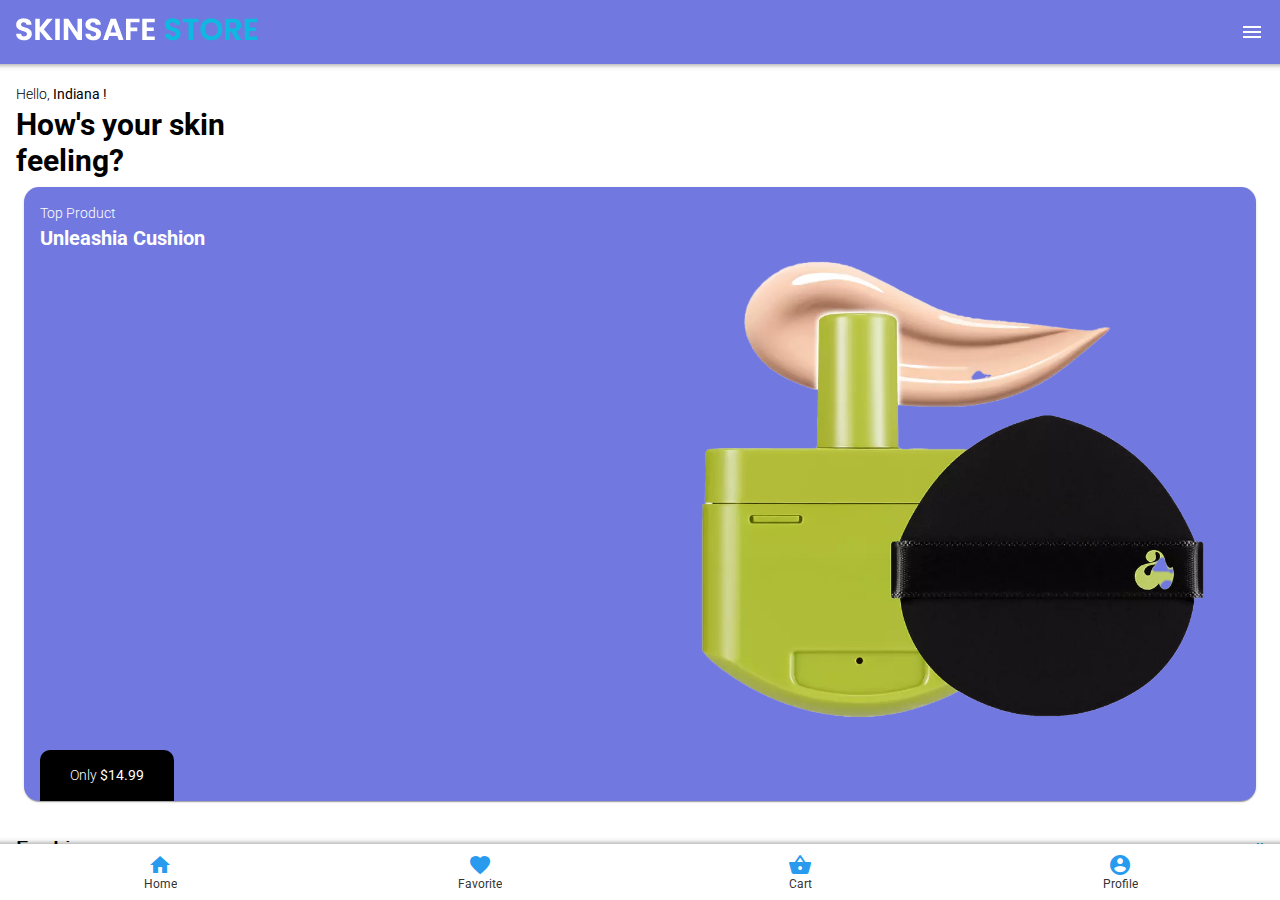
<file: index.html>
<!doctype html>
<html>
<head>
<meta charset="utf-8">
<meta name="viewport" content="width=device-width, initial-scale=1.0">
<title>SkinSafe App</title>
<link href="css/framework7.bundle.min.css" rel="stylesheet">
<link href="https://fonts.googleapis.com/icon?family=Material+Icons" rel="stylesheet">
<link href="css/style.css" rel="stylesheet">

</head>

<body>
	
	<div id="app">
			
		<section class="panel panel-left panel-cover">
		
			<div id="perfil" class="block">
				<img src="img/Examen/cliente.jpeg" alt="">
				<h4>Indiana Peña</h4>
				<p>Usual Client Profile</p>
			</div>
			
			<div class="list media-list">
				<ul>
					<li>
					  <a href="/home/" class="item-link item-content panel-close">
						<div class="item-media">
						  	<span class="material-icons">home</span>
						  </div>
						<div class="item-inner">
						  <div class="item-title">Home</div>
						</div>
					  </a>
					</li>
					<li>
					  <a href="/products/" class="item-link item-content panel-close">
						<div class="item-media">
						  	<span class="material-icons">sell</span>
						  </div>
						<div class="item-inner">
						  <div class="item-title">Products</div>
						</div>
					  </a>
					</li>
					<li>
					  <a href="#" class="item-link item-content">
						<div class="item-media">
						  	<span class="material-icons">question_answer</span>
						  </div>
						<div class="item-inner">
						  <div class="item-title">Messages</div>
						</div>
					  </a>
					</li>
					<li>
					  <a href="#" class="item-link item-content">
						<div class="item-media">
						  	<span class="material-icons">notifications</span>
						  </div>
						<div class="item-inner">
						  <div class="item-title">Notifications</div>
						</div>
					  </a>
					</li>
					<li>
					  <a href="#" class="item-link item-content">
						<div class="item-media">
						  	<span class="material-icons">bookmark</span>
						  </div>
						<div class="item-inner">
						  <div class="item-title">Bookmarks</div>
						</div>
					  </a>
					</li>
					<li>
					  <a href="/profile/" class="item-link item-content">
						<div class="item-media">
						  	<span class="material-icons">account_circle</span>
						  </div>
						<div class="item-inner">
						  <div class="item-title">Profile</div>
						</div>
					  </a>
					</li>
				</ul>
			</div>
			
		
		</section>
		
		
	<div class="view view-main view-init">

	<section data-name="home" class="page">

	  <!-- Top Navbar -->
	  <nav class="navbar">
		<div class="navbar-bg"></div>
		<div class="navbar-inner">
			<div class="title"><img src="img/Examen/LogoTienda.png" alt="" class="img-fluid"></div>
			<div class="right">
				<a href="#" class="link panel-open" data-panel="left">
					<i class="material-icons">menu</i>
				</a>
			</div>
		</div>
	  </nav>


		<section class="page-content">

			<div id="welcome" class="block">

				<p>Hello, <b>Indiana !</b></p>
				<h2>How's your skin <br>feeling?</h2>

				<article class="card">
					<div class="card-content card-content-padding">
						<div class="row">
							<article class="col-50">
								Top Product
								<h2>Unleashia Cushion</h2>
								<a href="#">
									<span class="precio">Only <b>$14.99</b></span>
								</a>
							</article>
							<article class="col-50">
								<img src="img/Examen/GreenRefill_22N_SinFondo_App.png" alt="" class="img-fluid">
							</article>
						</div>
					</div>
				</article>

			</div>
			
			
			<div class="row">
				<article class="col">
					<h2 class="block-title block-title-medium">For Lips</h2>
				</article>
				<article class="col text-align-right">
					<h2 class="block-title link"><a href="/products/" class="link">See all</a></h2>
				</article>
			</div>
			
			
			<div id="home-products" class="block">
				
				<div class="swiper-container swiper-init" data-slides-per-view="2">
				
					<div class="swiper-wrapper">
						<article class="swiper-slide">
							<div class="card producto">
								<div class="card-content card-content-padding">
									<img src="img/Examen/Delicious Spicy.jpg" alt="" class="img-fluid">
									<h4 class="nombre-producto">Unleashia Delicious Spicy</h4>
									<p class="tipo-producto">Lip Balm</p>
								</div>
								<div class="card-footer">
									<p class="precio-producto">$5.75</p>
									<a href="/info/">
										<span class="material-icons">
										add
										</span>
									</a>
								</div>
							</div>
						</article>

						<article class="swiper-slide">
							<div class="card producto">
								<div class="card-content card-content-padding">
									<img src="img/Examen/Fwee_Dear.jpg" alt="" class="img-fluid">
									<h4 class="nombre-producto">Fwee Matte Mud - Special Shade Dear</h4>
									<p class="tipo-producto">Lip Mud</p>
								</div>
								<div class="card-footer">
									<p class="precio-producto">$7.45</p>
									<a href="/info/">
										<span class="material-icons">
										add
										</span>
									</a>
								</div>
							</div>
						</article>
						
						<article class="swiper-slide">
							<div class="card producto">
								<div class="card-content card-content-padding">
									<img src="img/Examen/Rom_HippieBerry.webp" alt="" class="img-fluid">
									<h4 class="nombre-producto">Romand Balm - Hippie Berry</h4>
									<p class="tipo-producto">Lip Gloss</p>
								</div>
								<div class="card-footer">
									<p class="precio-producto">$3.25</p>
									<a href="#">
										<span class="material-icons">
										add
										</span>
									</a>
								</div>
							</div>
						</article>
						
						<article class="swiper-slide">
							<div class="card producto">
								<div class="card-content card-content-padding">
									<img src="img/Examen/Torriden.jpg" alt="" class="img-fluid">
									<h4 class="nombre-producto">Torriden Solid In - Lip Balm</h4>
									<p class="tipo-producto">Lip Essence</p>
								</div>
								<div class="card-footer">
									<p class="precio-producto">$2.75</p>
									<a href="#">
										<span class="material-icons">
										add
										</span>
									</a>
								</div>
							</div>
						</article>
					</div>
					
				</div>
				
			</div>
			
			<div class="row">
				<article class="col">
					<h2 class="block-title block-title-medium">For Skin</h2>
				</article>
				<article class="col text-align-right">
					<h2 class="block-title link"><a href="/products/" class="link">See all</a></h2>
				</article>
			</div>
			
			
			<div id="home-items" class="block">
				
				<div class="swiper-container swiper-init" data-slides-per-view="2">
				
					<div class="swiper-wrapper">
						<article class="swiper-slide">
							<div class="card producto">
								<div class="card-content card-content-padding">
									<img src="img/Examen/anua_Cream2.webp" alt="" class="img-fluid">
									<h4 class="nombre-producto">Anua Hearleaf 70% Soothing Cream</h4>
									<p class="tipo-producto">Face Cream</p>
								</div>
								<div class="card-footer">
									<p class="precio-producto">$5.75</p>
									<a href="/info/">
										<span class="material-icons">
										add
										</span>
									</a>
								</div>
							</div>
						</article>

						<article class="swiper-slide">
							<div class="card producto">
								<div class="card-content card-content-padding">
									<img src="img/Examen/cosrx_crema1.webp" alt="" class="img-fluid">
									<h4 class="nombre-producto">COSRX Advanced Snail Mucin Cream</h4>
									<p class="tipo-producto">Face Cream</p>
								</div>
								<div class="card-footer">
									<p class="precio-producto">$7.45</p>
									<a href="/ice-latte/">
										<span class="material-icons">
										add
										</span>
									</a>
								</div>
							</div>
						</article>
						
						<article class="swiper-slide">
							<div class="card producto">
								<div class="card-content card-content-padding">
									<img src="img/Examen/Tocobo1.jpeg" alt="" class="img-fluid">
									<h4 class="nombre-producto">Tocobo Sunscreen Stick</h4>
									<p class="tipo-producto">Sunscreen</p>
								</div>
								<div class="card-footer">
									<p class="precio-producto">$3.25</p>
									<a href="#">
										<span class="material-icons">
										add
										</span>
									</a>
								</div>
							</div>
						</article>
						
						<article class="swiper-slide">
							<div class="card producto">
								<div class="card-content card-content-padding">
									<img src="img/Examen/Peach_Cream1.webp" alt="" class="img-fluid">
									<h4 class="nombre-producto">Anua 77% Niacin Peach Cream</h4>
									<p class="tipo-producto">Face Cream</p>
								</div>
								<div class="card-footer">
									<p class="precio-producto">$2.75</p>
									<a href="#">
										<span class="material-icons">
										add
										</span>
									</a>
								</div>
							</div>
						</article>
					</div>
					
				</div>
				
			</div>


		</section> <!--/page-content -->

	</section> <!--/page -->
		
		<!-- toolbar -->
		
		<nav class="toolbar tabbar tabbar-labels toolbar-bottom">
			<div class="toolbar-inner">
				<a href="/home/" class="link">
					<i class="material-icons">home</i>
					<span class="tabbar-label">Home</span>
				</a>
				<a href="/products/" class="link">
					<i class="material-icons">favorite</i>
					<span class="tabbar-label">Favorite</span>
				</a>
				<a href="#" class="link">
					<i class="material-icons">shopping_basket</i>
					<span class="tabbar-label">Cart</span>
				</a>
				<a href="/products/" class="link">
					<i class="material-icons">account_circle</i>
					<span class="tabbar-label">Profile</span>
				</a>
			</div>
		</nav>
				
		
		<!-- /toolbar -->
		
	</div><!--/view -->
		
		
		
	</div><!--/app -->
	
	
	<script src="js/framework7.bundle.min.js"></script>
	<script src="js/app.js"></script>
	
	
	
	
	
</body>
</html>
</file>
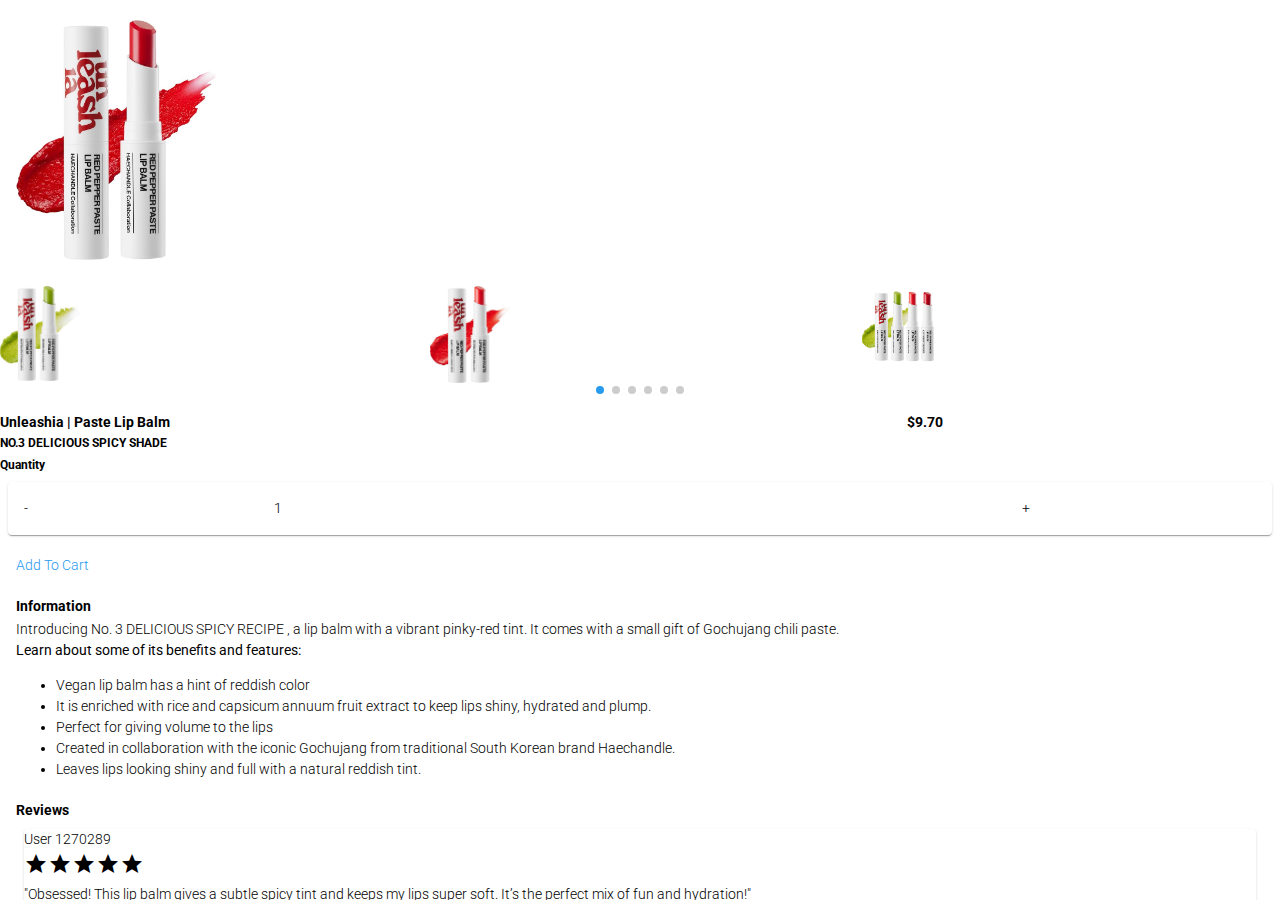
<file: info.html>
<!doctype html>
<html>
<head>
<meta charset="utf-8">
<meta name="viewport" content="width=device-width, initial-scale=1.0">
<title>SkinSafe App</title>
<link href="css/framework7.bundle.min.css" rel="stylesheet">
<link href="https://fonts.googleapis.com/icon?family=Material+Icons" rel="stylesheet">
<link href="css/style.css" rel="stylesheet">

</head>

<body>
	
	<div id="app">
			
		<section class="panel panel-left panel-cover">
		
			<div id="perfil" class="block">
				<img src="img/Examen/cliente.jpeg" alt="">
				<h4>Indiana Peña</h4>
				<p>Usual Client Profile</p>
			</div>
			
			<div class="list media-list">
				<ul>
					<li>
					  <a href="/home/" class="item-link item-content panel-close">
						<div class="item-media">
						  	<span class="material-icons">home</span>
						  </div>
						<div class="item-inner">
						  <div class="item-title">Home</div>
						</div>
					  </a>
					</li>
					<li>
					  <a href="/products/" class="item-link item-content panel-close">
						<div class="item-media">
						  	<span class="material-icons">sell</span>
						  </div>
						<div class="item-inner">
						  <div class="item-title">Products</div>
						</div>
					  </a>
					</li>
					<li>
					  <a href="#" class="item-link item-content">
						<div class="item-media">
						  	<span class="material-icons">question_answer</span>
						  </div>
						<div class="item-inner">
						  <div class="item-title">Messages</div>
						</div>
					  </a>
					</li>
					<li>
					  <a href="#" class="item-link item-content">
						<div class="item-media">
						  	<span class="material-icons">notifications</span>
						  </div>
						<div class="item-inner">
						  <div class="item-title">Notifications</div>
						</div>
					  </a>
					</li>
					<li>
					  <a href="#" class="item-link item-content">
						<div class="item-media">
						  	<span class="material-icons">bookmark</span>
						  </div>
						<div class="item-inner">
						  <div class="item-title">Bookmarks</div>
						</div>
					  </a>
					</li>
					<li>
					  <a href="/profile/" class="item-link item-content">
						<div class="item-media">
						  	<span class="material-icons">account_circle</span>
						  </div>
						<div class="item-inner">
						  <div class="item-title">Profile</div>
						</div>
					  </a>
					</li>
				</ul>
			</div>
			
		
		</section>
		
		
	<div class="view view-main view-init">

	 
		
		

<section class="page-content" data-name="info">

	<nav class="navbar">
		<div class="navbar-bg"></div>
		<div class="navbar-inner">
			<div class="left">
				<a href="#" class="link back">
					<i class="material-icons">chevron_left</i>
				</a>
			</div>
			<div class="title">Products</div>
			<div class="right">
				<a class="link icon-only searchbar-enable" data-searchbar=".search">
				  <i class="material-icons">search</i>
				</a>
				<a href="#" class="link panel-open" data-panel="left">
					<i class="material-icons">menu</i>
				</a>
			</div>
		</div>
		
		<form class="searchbar searchbar-expandable search searchbar-init" data-search-	container=".list-search" data-search-in=".card-content">
			<div class="searchbar-inner">
			   <div class="searchbar-input-wrap">
				 <input type="search" placeholder="Search..."/>
				 <i class="searchbar-icon"></i>
				 <span class="input-clear-button"></span>
			   </div>
		   	<span class="searchbar-disable-button if-not-aurora">Cancel</span>
			</div>
	  	</form>
	</nav>
	
		</section>
	<section class="page" data-name="productxsmax">
	

    <section class="page-content" id="page-product">
	<div class="block block-product">
        <div>
			<img src="img/Examen/Delicious Spicy.jpg" alt="img" class="img-fluid" width="200px">
        </div>
       

		    </div>
		
        <!-- Swiper Container -->
	<div data-pagination='{"el": ".swiper-pagination"}' data-space-between="10" data-slides-per-view="3" class="swiper-container swiper-init demo-swiper">
    <div class="swiper-wrapper">

        <div class="swiper-slide"><img src="img/Examen/Real Spicy.jpg" alt="Real Spicy" class="img-fluid" width="80px"></div>

        <div class="swiper-slide"><img src="img/Examen/Sweet & Sour.jpg" alt="Sweet & Sour" class="img-fluid" width="80px">
        </div>

        <div class="swiper-slide">
            <img src="img/Examen/Full - Trio.webp" alt="Full Trio" class="img-fluid" width="80px">
        </div>
		<div class="swiper-slide">
            <img src="img/Examen/Real Spicy.jpg" alt="Real Spicy" class="img-fluid" width="80px">
        </div>

        <div class="swiper-slide">
            <img src="img/Examen/Sweet & Sour.jpg" alt="Sweet & Sour" class="img-fluid" width="80px">
        </div>

        <div class="swiper-slide">
            <img src="img/Examen/Full - Trio.webp" alt="Full Trio" class="img-fluid" width="80px">
        </div>
		<div class="swiper-slide">
            <img src="img/Examen/Sweet & Sour.jpg" alt="Sweet & Sour" class="img-fluid" width="80px">
        </div>

        <div class="swiper-slide">
            <img src="img/Examen/Full - Trio.webp" alt="Full Trio" class="img-fluid" width="80px">
        </div>

    </div>

    <!-- Swiper Pagination -->
    <div class="swiper-pagination"></div>
</div>


<div>
            <div class="row">
                <article class="col-70">
                    <h4 class="prod_name">Unleashia | Paste Lip Balm </h4>
                    <h5 class="prod_id">NO.3 DELICIOUS SPICY SHADE</h5>
                </article>
                <article class="col-30">
                    <h4 class="prod_price">$9.70</h4>
                </article>
            </div>

        <h5 class="center">Quantity</h5>

        <div class="card card-cant">
            <div class="card-content card-content-padding">
                <div class="row center">
                    <article class="col-20 center">-</article>
                    <article class="col-60 center">1</article>
                    <article class="col-20 center">+</article>
                </div>
                

            </div>
          </div>
	</div>
		<div class="block block-payments">
			<a href="/cart/" class="btn-product">Add To Cart</a>
		</div>
		
		<div class="block block-product">
			<h4 class="down_product">Information</h4>
			<p>Introducing No. 3 DELICIOUS SPICY RECIPE , a lip balm with a vibrant pinky-red tint. It comes with a small gift of Gochujang chili paste.<br><b>Learn about some of its benefits and features:</b><br></p>
<ul>
<li>Vegan lip balm has a hint of reddish color</li>
<li>It is enriched with rice and capsicum annuum fruit extract to keep lips shiny, hydrated and plump.</li>
<li>Perfect for giving volume to the lips</li>
<li>Created in collaboration with the iconic Gochujang from traditional South Korean brand Haechandle.</li>
<li>Leaves lips looking shiny and full with a natural reddish tint.</li>
	</ul>
		</div>
		
		<div class="block block-product">
			<h4 class="down_product">Reviews</h4>
			<div class="card card-reviews">
				<p class="user_review">User 1270289</p>
				<span class="material-icons star-gold">star_rate</span><span class="material-icons star-gold">star_rate</span><span class="material-icons star-gold">star_rate</span><span class="material-icons star-gold">star_rate</span><span class="material-icons star-white">star_rate</span>
				<p>"Obsessed! This lip balm gives a subtle spicy tint and keeps my lips super soft. It’s the perfect mix of fun and hydration!"</p>
			</div>
			<div class="card card-reviews">
				<p class="user_review">User 1268953</p>
				<span class="material-icons star-gold">star_rate</span><span class="material-icons star-gold">star_rate</span><span class="material-icons star-gold">star_rate</span><span class="material-icons star-gold">star_rate</span><span class="material-icons star-gold">star_rate</span>
				<p>"Love the unique red pepper twist! It’s moisturizing with a bold, warm tint—definitely a conversation starter."</p>
			</div>
			<div class="card card-reviews">
				<p class="user_review">User 1352268</p>
				<span class="material-icons star-gold">star_rate</span><span class="material-icons star-gold">star_rate</span><span class="material-icons star-gold">star_rate</span><span class="material-icons star-gold">star_rate</span><span class="material-icons star-gold">star_rate</span>
				<p>"Smooth, spicy, and so chic! It adds a playful kick to my makeup routine while keeping my lips nourished all day."</p>
			</div>
		</div>
			
		<nav class="toolbar tabbar tabbar-labels toolbar-bottom">
			<div class="toolbar-inner">
				<a href="/home/" class="link">
					<i class="material-icons">home</i>
					<span class="tabbar-label">Home</span>
				</a>
				<a href="/products/" class="link">
					<i class="material-icons">favorite</i>
					<span class="tabbar-label">Favorite</span>
				</a>
				<a href="#" class="link">
					<i class="material-icons">shopping_basket</i>
					<span class="tabbar-label">Cart</span>
				</a>
				<a href="/profile/" class="link">
					<i class="material-icons">account_circle</i>
					<span class="tabbar-label">Profile</span>
				</a>
			</div>
		</nav>
	</section>
	</section>
		
		<!-- toolbar -->
	
				
		
		<!-- /toolbar -->
		
	</div><!--/view -->		
		
		
	</div><!--/app -->
	
	
	<script src="js/framework7.bundle.min.js"></script>
	<script src="js/app.js"></script>
	
	<script>
    document.addEventListener('DOMContentLoaded', function () {
        new Swiper('.swiper-container', {
            slidesPerView: 3,
            spaceBetween: 10,
            pagination: {
                el: '.swiper-pagination',
                clickable: true,
            },
        });
    });
</script>
	
	
	
</body>
</html>
</file>
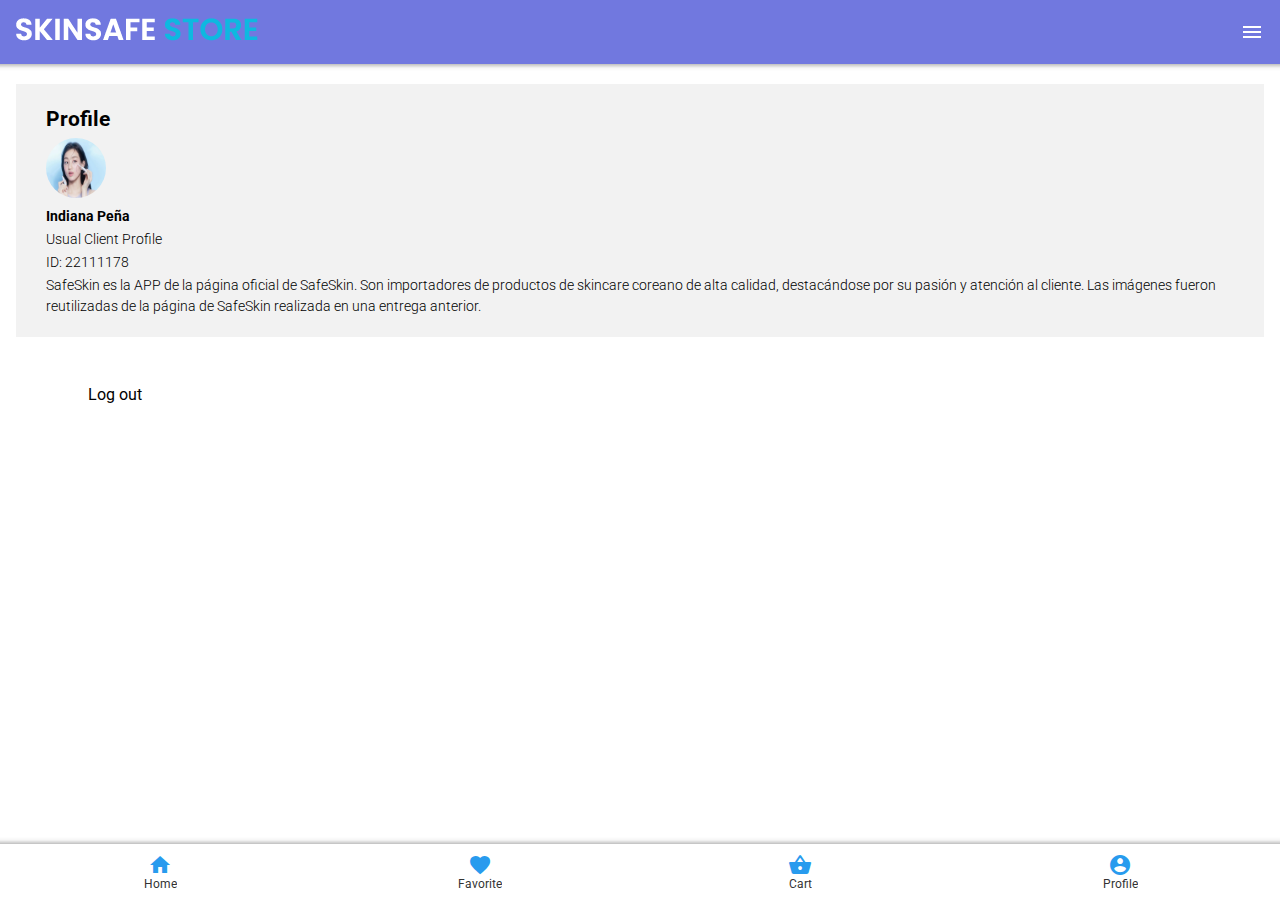
<file: perfil.html>
<!doctype html>
<html>
<head>
<meta charset="utf-8">
<meta name="viewport" content="width=device-width, initial-scale=1.0">
<title>SkinSafe App</title>
<link href="css/framework7.bundle.min.css" rel="stylesheet">
<link href="https://fonts.googleapis.com/icon?family=Material+Icons" rel="stylesheet">
<link href="css/style.css" rel="stylesheet">

</head>

<body>
	
	<div id="app">
			
		<section class="panel panel-left panel-cover">
		
			<div id="profile" class="block">
				<img src="img/Examen/cliente.jpeg" alt="">
				<h4>Indiana Peña</h4>
				<p>Usual Client Profile</p>
			</div>
			
			<div class="list media-list">
				<ul>
					<li>
					  <a href="/home/" class="item-link item-content panel-close">
						<div class="item-media">
						  	<span class="material-icons">home</span>
						  </div>
						<div class="item-inner">
						  <div class="item-title">Home</div>
						</div>
					  </a>
					</li>
					<li>
					  <a href="/products/" class="item-link item-content panel-close">
						<div class="item-media">
						  	<span class="material-icons">sell</span>
						  </div>
						<div class="item-inner">
						  <div class="item-title">Products</div>
						</div>
					  </a>
					</li>
					<li>
					  <a href="#" class="item-link item-content">
						<div class="item-media">
						  	<span class="material-icons">question_answer</span>
						  </div>
						<div class="item-inner">
						  <div class="item-title">Messages</div>
						</div>
					  </a>
					</li>
					<li>
					  <a href="#" class="item-link item-content">
						<div class="item-media">
						  	<span class="material-icons">notifications</span>
						  </div>
						<div class="item-inner">
						  <div class="item-title">Notifications</div>
						</div>
					  </a>
					</li>
					<li>
					  <a href="#" class="item-link item-content">
						<div class="item-media">
						  	<span class="material-icons">bookmark</span>
						  </div>
						<div class="item-inner">
						  <div class="item-title">Bookmarks</div>
						</div>
					  </a>
					</li>
					<li>
					  <a href="/perfilito/" class="item-link item-content">
						<div class="item-media">
						  	<span class="material-icons">account_circle</span>
						  </div>
						<div class="item-inner">
						  <div class="item-title">Profile</div>
						</div>
					  </a>
					</li>
				</ul>
			</div>
			
		
		</section>
		
		
	<div class="view view-main view-init">

	 
		<nav class="navbar">
		<div class="navbar-bg"></div>
		<div class="navbar-inner">
			<div class="title"><img src="img/Examen/LogoTienda.png" alt="" class="img-fluid"></div>
			<div class="right">
				<a href="#" class="link panel-open" data-panel="left">
					<i class="material-icons">menu</i>
				</a>
			</div>
		</div>
	  </nav>
		

<section class="page-content" id="page-profile">
		
	
		<div class="block block-profile">
			<div id="perfil" class="block">
				<h2 class="page-title">Profile</h2>
				<img src="img/Examen/cliente.jpeg" alt="">
				<h4>Indiana Peña</h4>
				<p>Usual Client Profile</p>
				<p class="id-user">ID: 22111178</p>
				<p>SafeSkin es la APP de la página oficial de SafeSkin. Son importadores de productos de skincare coreano de alta calidad, destacándose por su pasión y atención al cliente. Las imágenes fueron reutilizadas de la página de SafeSkin realizada en una entrega anterior.</p>
				
			</div>
			
			
			<div class="list media-list no-hairlines-between no-hairlines">
              <ul>
                
				<li>
					<a href="#" class="item-link item-content">
						<div class="item-media"><span class="material-icons bg-color">logout</span></div>
						<div class="item-inner">
                   		<div class="item-title bg-color">Log out</div>
						</div>
					</a>
                </li>
				<li>
					
					<a href="#" class="item-link item-content">
						
					</a>
                </li>
              </ul>
			</div>
		</div>
		
	</section>

			
		<nav class="toolbar tabbar tabbar-labels toolbar-bottom">
			<div class="toolbar-inner">
				<a href="/home/" class="link">
					<i class="material-icons">home</i>
					<span class="tabbar-label">Home</span>
				</a>
				<a href="/products/" class="link">
					<i class="material-icons">favorite</i>
					<span class="tabbar-label">Favorite</span>
				</a>
				<a href="#" class="link">
					<i class="material-icons">shopping_basket</i>
					<span class="tabbar-label">Cart</span>
				</a>
				<a href="/perfilito/" class="link">
					<i class="material-icons">account_circle</i>
					<span class="tabbar-label">Profile</span>
				</a>
			</div>
		</nav>
	</section>

		
		<!-- toolbar -->
	
				
		
		<!-- /toolbar -->
		
	</div><!--/view -->		
		
		
	</div><!--/app -->
	
	
	<script src="js/framework7.bundle.min.js"></script>
	<script src="js/app.js"></script>
	
	<script>
    document.addEventListener('DOMContentLoaded', function () {
        new Swiper('.swiper-container', {
            slidesPerView: 3,
            spaceBetween: 10,
            pagination: {
                el: '.swiper-pagination',
                clickable: true,
            },
        });
    });
</script>
	
	
	
</body>
</html>
</file>
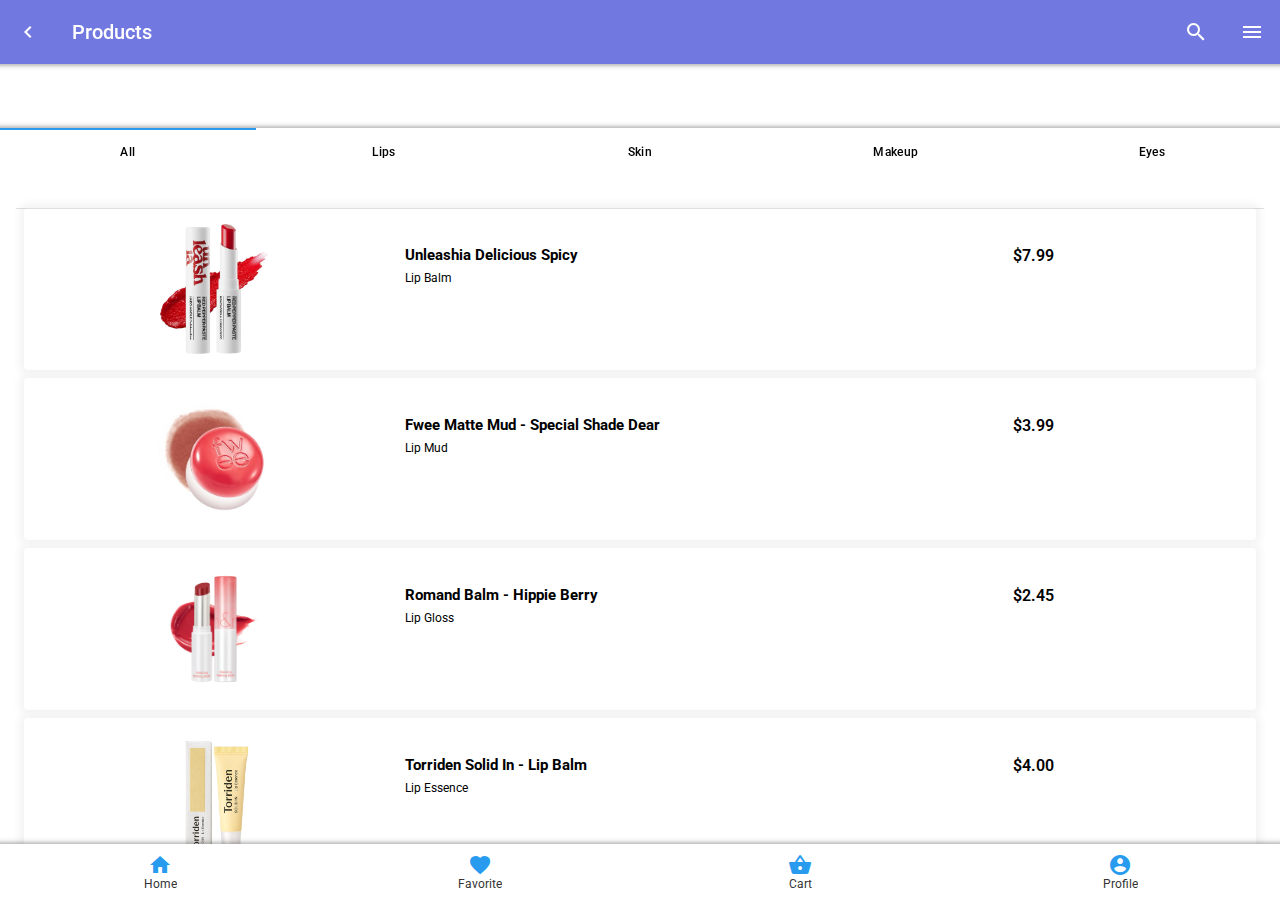
<file: products.html>
<!doctype html>
<html>
<head>
<meta charset="utf-8">
<meta name="viewport" content="width=device-width, initial-scale=1.0">
<title>SkinSafe App</title>
<link href="css/framework7.bundle.min.css" rel="stylesheet">
<link href="https://fonts.googleapis.com/icon?family=Material+Icons" rel="stylesheet">
<link href="css/style.css" rel="stylesheet">

</head>

<body>
	
	<div id="app">
			
		<section class="panel panel-left panel-cover">
		
			<div id="perfil" class="block">
				<img src="img/Examen/cliente.jpeg" alt="">
				<h4>Indiana Peña</h4>
				<p>Usual Client Profile</p>
			</div>
			
			<div class="list media-list">
				<ul>
					<li>
					  <a href="/home/" class="item-link item-content panel-close">
						<div class="item-media">
						  	<span class="material-icons">home</span>
						  </div>
						<div class="item-inner">
						  <div class="item-title">Home</div>
						</div>
					  </a>
					</li>
					<li>
					  <a href="/products/" class="item-link item-content panel-close">
						<div class="item-media">
						  	<span class="material-icons">sell</span>
						  </div>
						<div class="item-inner">
						  <div class="item-title">Products</div>
						</div>
					  </a>
					</li>
					<li>
					  <a href="#" class="item-link item-content">
						<div class="item-media">
						  	<span class="material-icons">question_answer</span>
						  </div>
						<div class="item-inner">
						  <div class="item-title">Messages</div>
						</div>
					  </a>
					</li>
					<li>
					  <a href="#" class="item-link item-content">
						<div class="item-media">
						  	<span class="material-icons">notifications</span>
						  </div>
						<div class="item-inner">
						  <div class="item-title">Notifications</div>
						</div>
					  </a>
					</li>
					<li>
					  <a href="#" class="item-link item-content">
						<div class="item-media">
						  	<span class="material-icons">bookmark</span>
						  </div>
						<div class="item-inner">
						  <div class="item-title">Bookmarks</div>
						</div>
					  </a>
					</li>
					<li>
					  <a href="/profile/" class="item-link item-content">
						<div class="item-media">
						  	<span class="material-icons">account_circle</span>
						  </div>
						<div class="item-inner">
						  <div class="item-title">Profile</div>
						</div>
					  </a>
					</li>
				</ul>
			</div>
			
		
		</section>
		
		
	<div class="view view-main view-init">

	<section data-name="home" class="page">

	 
		
		

<section class="page-content" data-name="products">

	<nav class="navbar">
		<div class="navbar-bg"></div>
		<div class="navbar-inner">
			<div class="left">
				<a href="#" class="link back">
					<i class="material-icons">chevron_left</i>
				</a>
			</div>
			<div class="title">Products</div>
			<div class="right">
				<a class="link icon-only searchbar-enable" data-searchbar=".search">
				  <i class="material-icons">search</i>
				</a>
				<a href="#" class="link panel-open" data-panel="left">
					<i class="material-icons">menu</i>
				</a>
			</div>
		</div>
		
		<form class="searchbar searchbar-expandable search searchbar-init" data-search-	container=".list-search" data-search-in=".card-content">
			<div class="searchbar-inner">
			   <div class="searchbar-input-wrap">
				 <input type="search" placeholder="Search..."/>
				 <i class="searchbar-icon"></i>
				 <span class="input-clear-button"></span>
			   </div>
		   	<span class="searchbar-disable-button if-not-aurora">Cancel</span>
			</div>
	  	</form>
	</nav>
	
	
	
	<section class="page-content">
	
		<div id="toolbar-tab" class="toolbar tabbar toolbar-bottom">
			<div class="toolbar-inner">
			  	<a href="#tab-1" class="tab-link tab-link-active">All</a>
			  	<a href="#tab-2" class="tab-link">Lips</a>
			  	<a href="#tab-3" class="tab-link">Skin</a>
				<a href="#tab-2" class="tab-link">Makeup</a>
			  	<a href="#tab-3" class="tab-link">Eyes</a>
			</div>
		</div>
		
		<div id="products" class="block">
					
			<div class="list list-search">
				<ul>
					<li>
						<a href="/info/">
						<div class="card producto">
							<div class="card-content card-content-padding">
								<div class="row">
									<article class="col-30">
										<img src="img/Examen/Delicious Spicy.jpg" alt="" class="img-fluid">
									</article>
									<article class="col-50">
										<h4 class="nombre-producto">Unleashia Delicious Spicy</h4>
									<p class="tipo-producto">Lip Balm</p>
									</article>
									<article class="col-20">
										<p class="precio-producto">$7.99</p>
									</article>								
								</div>							
							</div>
						</div>
						</a>
					</li>
					<li>
						<a href="/info/">
						<div class="card producto">
							<div class="card-content card-content-padding">
								<div class="row">
									<article class="col-30">
										<img src="img/Examen/Fwee_Dear.jpg" alt="" class="img-fluid">
									</article>
									<article class="col-50">
										<h4 class="nombre-producto">Fwee Matte Mud - Special Shade Dear</h4>
									<p class="tipo-producto">Lip Mud</p>
									</article>
									<article class="col-20">
										<p class="precio-producto">$3.99</p>
									</article>								
								</div>							
							</div>
						</div>
						</a>
					</li>
					<li>
						<a href="/info/">
						<div class="card producto">
							<div class="card-content card-content-padding">
								<div class="row">
									<article class="col-30">
										<img src="img/Examen/Rom_HippieBerry.webp" alt="" class="img-fluid">
									</article>
									<article class="col-50">
										<h4 class="nombre-producto">Romand Balm - Hippie Berry</h4>
									<p class="tipo-producto">Lip Gloss</p>
									</article>
									<article class="col-20">
										<p class="precio-producto">$2.45</p>
									</article>								
								</div>							
							</div>
						</div>
						</a>
					</li>
					<li>
						<a href="/ice-latte/">
						<div class="card producto">
							<div class="card-content card-content-padding">
								<div class="row">
									<article class="col-30">
										<img src="img/Examen/Torriden.jpg" alt="" class="img-fluid">
									</article>
									<article class="col-50">
										<h4 class="nombre-producto">Torriden Solid In - Lip Balm</h4>
									<p class="tipo-producto">Lip Essence</p>
									</article>
									<article class="col-20">
										<p class="precio-producto">$4.00</p>
									</article>								
								</div>							
							</div>
						</div>
						</a>
					</li>
					<li>
						<div class="card producto">
							<div class="card-content card-content-padding">
								<div class="row">
									<article class="col-30">
										<img src="img/Examen/anua_Cream2.webp" alt="" class="img-fluid">
									</article>
									<article class="col-50">
										<h4 class="nombre-producto">Anua Hearleaf 70% Soothing Cream</h4>
									<p class="tipo-producto">Face Cream</p>
									</article>
									<article class="col-20">
										<p class="precio-producto">$2.50</p>
									</article>								
								</div>							
							</div>
						</div>
					</li>
					<li>
						<div class="card producto">
							<div class="card-content card-content-padding">
								<div class="row">
									<article class="col-30">
										<img src="img/Examen/cosrx_crema1.webp" alt="" class="img-fluid">
									</article>
									<article class="col-50">
										<h4 class="nombre-producto">COSRX Advanced Snail Mucin Cream</h4>
									<p class="tipo-producto">Face Cream</p>
									</article>
									<article class="col-20">
										<p class="precio-producto">$3.25</p>
									</article>								
								</div>							
							</div>
						</div>
					</li>
					<li>
						<div class="card producto">
							<div class="card-content card-content-padding">
								<div class="row">
									<article class="col-30">
										<img src="img/Examen/Tocobo1.jpeg" alt="" class="img-fluid">
									</article>
									<article class="col-50">
										<h4 class="nombre-producto">Tocobo Sunscreen Stick</h4>
									<p class="tipo-producto">Sunscreen</p>
									</article>
									<article class="col-20">
										<p class="precio-producto">$3.25</p>
									</article>								
								</div>							
							</div>
						</div>
					</li>
					<li>
						<div class="card producto">
							<div class="card-content card-content-padding">
								<div class="row">
									<article class="col-30">
										<img src="img/Examen/Peach_Cream1.webp" alt="" class="img-fluid">
									</article>
									<article class="col-50">
										<h4 class="nombre-producto">Anua 77% Niacin Peach Cream</h4>
									<p class="tipo-producto">Face Cream</p>
									</article>
									<article class="col-20">
										<p class="precio-producto">$3.25</p>
									</article>								
								</div>							
							</div>
						</div>
					</li>
				</ul>
			</div><!-- /list -->		
			
		
		</div><!-- /#products -->
		
		
	</section><!-- /page-content -->

</section>
</section>
		<!-- toolbar -->
		
		<nav class="toolbar tabbar tabbar-labels toolbar-bottom">
			<div class="toolbar-inner">
				<a href="/home/" class="link">
					<i class="material-icons">home</i>
					<span class="tabbar-label">Home</span>
				</a>
				<a href="/products/" class="link">
					<i class="material-icons">favorite</i>
					<span class="tabbar-label">Favorite</span>
				</a>
				<a href="#" class="link">
					<i class="material-icons">shopping_basket</i>
					<span class="tabbar-label">Cart</span>
				</a>
				<a href="/profile/" class="link">
					<i class="material-icons">account_circle</i>
					<span class="tabbar-label">Profile</span>
				</a>
			</div>
		</nav>
				
		
		<!-- /toolbar -->
		
	</div><!--/view -->
		
		
		
	</div><!--/app -->
	
	
	<script src="js/framework7.bundle.min.js"></script>
	<script src="js/app.js"></script>
	
	
	
	
	
</body>
</html>
</file>
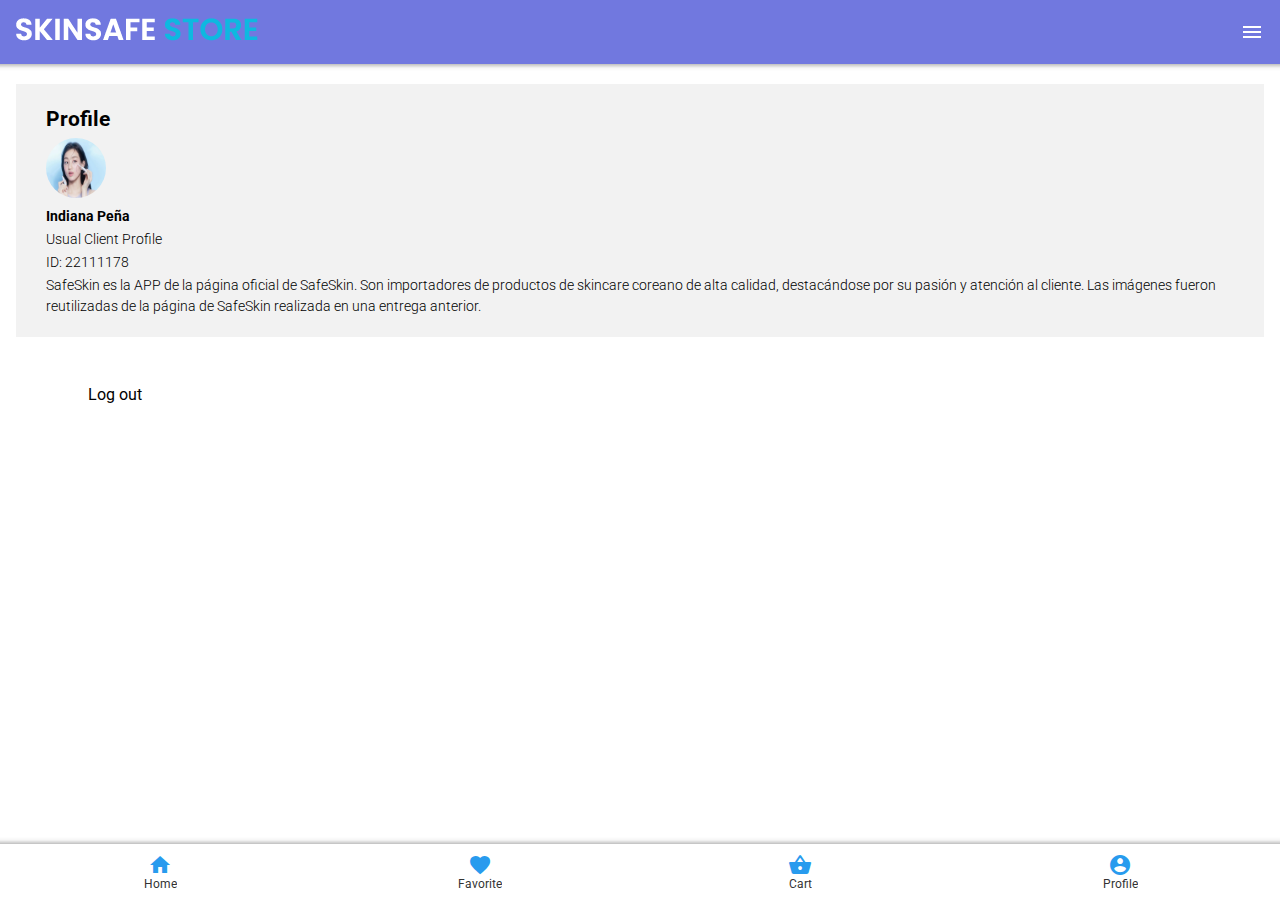
<file: profile.html>
<!doctype html>
<html>
<head>
<meta charset="utf-8">
<meta name="viewport" content="width=device-width, initial-scale=1.0">
<title>SkinSafe App</title>
<link href="css/framework7.bundle.min.css" rel="stylesheet">
<link href="https://fonts.googleapis.com/icon?family=Material+Icons" rel="stylesheet">
<link href="css/style.css" rel="stylesheet">

</head>

<body>
	
	<div id="app">
			
		<section class="panel panel-left panel-cover">
		
			<div id="profile" class="block">
				<img src="img/Examen/cliente.jpeg" alt="">
				<h4>Indiana Peña</h4>
				<p>Usual Client Profile</p>
			</div>
			
			<div class="list media-list">
				<ul>
					<li>
					  <a href="/home/" class="item-link item-content panel-close">
						<div class="item-media">
						  	<span class="material-icons">home</span>
						  </div>
						<div class="item-inner">
						  <div class="item-title">Home</div>
						</div>
					  </a>
					</li>
					<li>
					  <a href="/products/" class="item-link item-content panel-close">
						<div class="item-media">
						  	<span class="material-icons">sell</span>
						  </div>
						<div class="item-inner">
						  <div class="item-title">Products</div>
						</div>
					  </a>
					</li>
					<li>
					  <a href="#" class="item-link item-content">
						<div class="item-media">
						  	<span class="material-icons">question_answer</span>
						  </div>
						<div class="item-inner">
						  <div class="item-title">Messages</div>
						</div>
					  </a>
					</li>
					<li>
					  <a href="#" class="item-link item-content">
						<div class="item-media">
						  	<span class="material-icons">notifications</span>
						  </div>
						<div class="item-inner">
						  <div class="item-title">Notifications</div>
						</div>
					  </a>
					</li>
					<li>
					  <a href="#" class="item-link item-content">
						<div class="item-media">
						  	<span class="material-icons">bookmark</span>
						  </div>
						<div class="item-inner">
						  <div class="item-title">Bookmarks</div>
						</div>
					  </a>
					</li>
					<li>
					  <a href="/profile/" class="item-link item-content">
						<div class="item-media">
						  	<span class="material-icons">account_circle</span>
						  </div>
						<div class="item-inner">
						  <div class="item-title">Profile</div>
						</div>
					  </a>
					</li>
				</ul>
			</div>
			
		
		</section>
		
		
	<div class="view view-main view-init">

	 
		<nav class="navbar">
		<div class="navbar-bg"></div>
		<div class="navbar-inner">
			<div class="title"><img src="img/Examen/LogoTienda.png" alt="" class="img-fluid"></div>
			<div class="right">
				<a href="#" class="link panel-open" data-panel="left">
					<i class="material-icons">menu</i>
				</a>
			</div>
		</div>
	  </nav>
		

<section class="page-content" id="page-profile">
		
	
		<div class="block block-profile">
			<div id="perfil" class="block">
				<h2 class="page-title">Profile</h2>
				<img src="img/Examen/cliente.jpeg" alt="">
				<h4>Indiana Peña</h4>
				<p>Usual Client Profile</p>
				<p class="id-user">ID: 22111178</p>
				<p>SafeSkin es la APP de la página oficial de SafeSkin. Son importadores de productos de skincare coreano de alta calidad, destacándose por su pasión y atención al cliente. Las imágenes fueron reutilizadas de la página de SafeSkin realizada en una entrega anterior.</p>
				
			</div>
			
			
			<div class="list media-list no-hairlines-between no-hairlines">
              <ul>
                
				<li>
					<a href="#" class="item-link item-content">
						<div class="item-media"><span class="material-icons bg-color">logout</span></div>
						<div class="item-inner">
                   		<div class="item-title bg-color">Log out</div>
						</div>
					</a>
                </li>
				<li>
					
					<a href="#" class="item-link item-content">
						
					</a>
                </li>
              </ul>
			</div>
		</div>
		
	</section>

	
		<nav class="toolbar tabbar tabbar-labels toolbar-bottom">
			<div class="toolbar-inner">
				<a href="/home/" class="link">
					<i class="material-icons">home</i>
					<span class="tabbar-label">Home</span>
				</a>
				<a href="/products/" class="link">
					<i class="material-icons">favorite</i>
					<span class="tabbar-label">Favorite</span>
				</a>
				<a href="#" class="link">
					<i class="material-icons">shopping_basket</i>
					<span class="tabbar-label">Cart</span>
				</a>
				<a href="/profile/" class="link">
					<i class="material-icons">account_circle</i>
					<span class="tabbar-label">Profile</span>
				</a>
			</div>
		</nav>
	

		
		<!-- toolbar -->
	
				
		
		<!-- /toolbar -->
		
	</div><!--/view -->		
		
		
	</div><!--/app -->
	
	
	<script src="js/framework7.bundle.min.js"></script>
	<script src="js/app.js"></script>
	
	<script>
    document.addEventListener('DOMContentLoaded', function () {
        new Swiper('.swiper-container', {
            slidesPerView: 3,
            spaceBetween: 10,
            pagination: {
                el: '.swiper-pagination',
                clickable: true,
            },
        });
    });
</script>
	
	
	
</body>
</html>
</file>
<file: css/style.css>
@import url('https://fonts.googleapis.com/css2?family=Roboto:ital,wght@0,100..900;1,100..900&display=swap');

:root{
	--f7-theme-color:#289bee;
	--f7-navbar-bg-color: #7178df; /*navbar*/
	--f7-navbar-link-color: #FFF; /*navbar link*/
	--f7-navbar-text-color:#FFF;
	--f7-bars-bg-color:#fff;/*toolbar*/
	--f7-tabbar-link-inactive-color: #333; /*link toolbar*/
	--f7-block-margin-vertical:20px;
	--f7-card-footer-border-color:transparent; 
	--color-gris:#8F8F8F;
	--color-verde: #7178df;
	--color-negro:#000;
	--fondo-gris:#f2f2f2;
}

body{
	font-family: "Roboto", sans-serif;
	color: var(--color-negro);
	font-weight: 300;
}
h1,h2,h3,h4,h5,h6{
	margin: 2px 0;
	color: var(--color-negro);
}
p{
	margin: 2px 0;
}

.img-fluid{
	max-width: 100%;
}

#profile{
	background-color: var(--fondo-gris);
	margin-top: 0;
	margin-bottom: 0;
	padding: 20px 30px;
}
#profile img{
	width: 60px;
	height: 60px;
	border-radius: 100%;
}

#perfil{
	background-color: var(--fondo-gris);
	margin-top: 0;
	margin-bottom: 0;
	padding: 20px 30px;
}
#perfil img{
	width: 60px;
	height: 60px;
	border-radius: 100%;
}
.panel-left .item-media span{
	color: var(--f7-theme-color);
}
.panel-left .item-title{
	font-size: 14px;
}

#welcome h2{
	font-size: 30px;
	font-weight: 700;
	line-height: 1.2;
}
#welcome .card{
	background-color: var(--color-verde);
	color: #fff;
	border-radius: 15px;
}
#welcome .card h2{
	color: #fff;
	font-size: 20px;
}
#welcome .card-content{
	padding-bottom: 0;
}

#welcome .precio{
	position: absolute;
	bottom: 0;
	background-color: var(--color-negro);
	color: #fff;
	padding: 15px 30px;
	border-top-right-radius: 10px;
	border-top-left-radius: 10px;
}

.block-title{
	color: var(--color-negro);
}
.block-title-medium{
	font-size: 22px;
	padding-bottom: 10px;
 	margin-bottom: 0;
  	line-height: 16px;
}

.producto.card{
	box-shadow: 0px 0px 10px 4px var(--fondo-gris);
}
.producto .card-footer{
	background-color: var(--f7-theme-color);
	color: #fff;
}
.producto a{
	color: #fff;
}
.producto img{
	max-height: 130px;
	margin: auto;
	display: block;
}

.nombre-producto{
	font-size: 15px;
}
.tipo-producto{
	color: var(--color-gris);
	font-weight: 400;
}
.precio-producto{
	color: var(--color-negro);
	font-weight: 600;
	margin-top: 20px;
}

.toolbar i{
	color: var(--f7-theme-color);
}
.toolbar .tabbar-label{
	font-size: 12px;
}

#products .tipo-producto{
	font-size: 75%;
	color: var(--color-negro);
}

#products .nombre-producto{
	margin-top: 20px;
}


#toolbar-tab .tab-link{
	font-size: 12px;
	text-transform: inherit;
	color: var(--color-negro);
}

.bg-gris{
	background-color: var(--fondo-gris);
}

.link-icon{
	text-transform: inherit;
	font-weight: 400;
}
.link-icon span{
	vertical-align: inherit;
}

.precio-producto.medium{
	font-size: 20px;
	margin-top: 0;
}

.swiper-pagination{
	position: relative!important;
}
</file>
